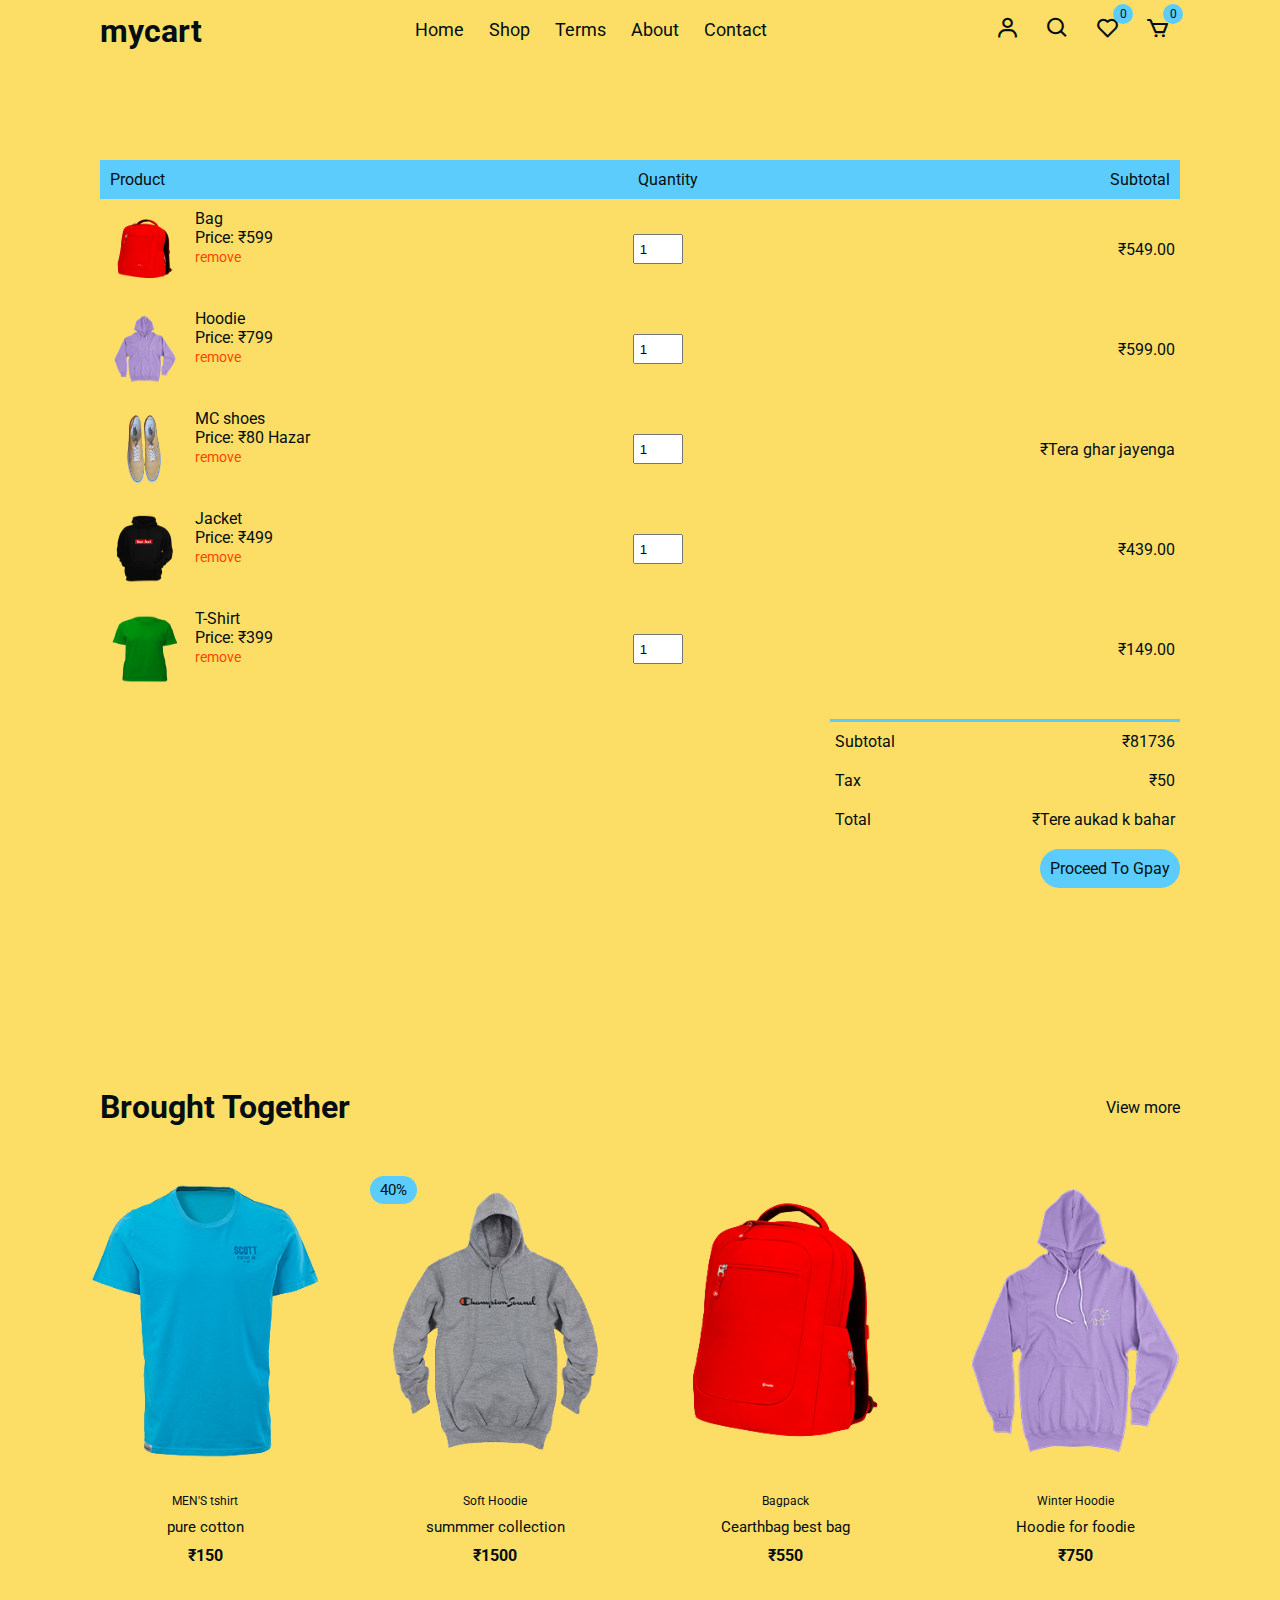
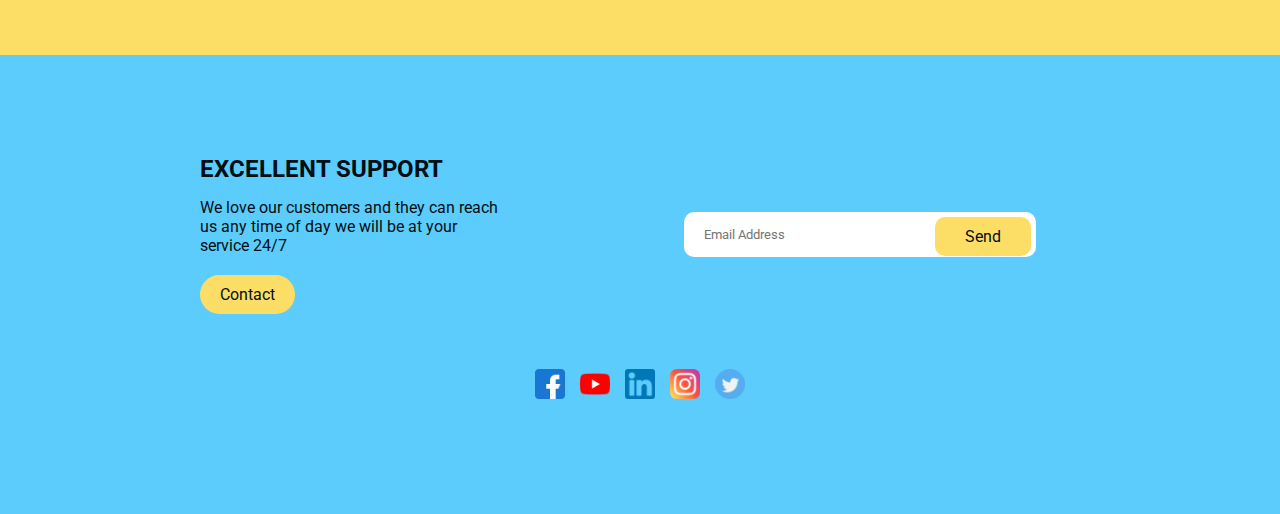
<file: cart.html>
<!DOCTYPE html>
<html lang="en">
  <head>
    <meta charset="UTF-8" />
    <meta name="viewport" content="width=device-width, initial-scale=1.0" />
    <!-- Box icons -->
    <link
      rel="stylesheet"
      href="https://cdn.jsdelivr.net/npm/boxicons@latest/css/boxicons.min.css"
    />
    <!-- Custom StyleSheet -->
    <link rel="icon" href="logo.png">
    <link rel="stylesheet" href="./css/styles.css" />
    <title>My Cart</title>
  </head>
  <body>
    <!-- Navigation -->
   
    <div class="navigation">
      <div class="nav-center container d-flex">
        <a href="index.html" class="logo"><h1>mycart</h1></a>

        <ul class="nav-list d-flex">
          <li class="nav-item">
            <a href="index.html" class="nav-link">Home</a>
          </li>
          <li class="nav-item">
            <a href="product.html" class="nav-link">Shop</a>
          </li>
          <li class="nav-item">
            <a href="contact.html" class="nav-link">Terms</a>
          </li>
          <li class="nav-item">
            <a href="product.html" class="nav-link">About</a>
          </li>
          <li class="nav-item">
            <a href="contact.html" class="nav-link">Contact</a>
          </li>
          <li class="icons d-flex">
            <a href="login.html" class="icon">
              <i class="bx bx-user"></i>
            </a>
            <div class="icon">
              <i class="bx bx-search"></i>
            </div>
            <div class="icon">
              <i class="bx bx-heart"></i>
              <span class="d-flex">0</span>
            </div>
            <a href="cart.html" class="icon">
              <i class="bx bx-cart"></i>
              <span class="d-flex">0</span>
            </a>
          </li>
        </ul>

        <div class="icons d-flex">
          <a href="login.html" class="icon">
            <i class="bx bx-user"></i>
          </a>
          <div class="icon">
            <i class="bx bx-search"></i>
          </div>
          <div class="icon">
            <i class="bx bx-heart"></i>
            <span class="d-flex">0</span>
          </div>
          <a href="cart.html" class="icon">
            <i class="bx bx-cart"></i>
            <span class="d-flex">0</span>
          </a>
        </div>

        <div class="hamburger">
          <i class="bx bx-menu-alt-left"></i>
        </div>
      </div>
    </div>

    <!-- Cart Items -->
    <div class="container cart">
      <table>
        <tr>
          <th>Product</th>
          <th>Quantity</th>
          <th>Subtotal</th>
        </tr>
        <tr>
          <td>
            <div class="cart-info">
              <img src="9.png" alt="" />
              <div>
                <p>Bag</p>
                <span>Price: ₹599</span> <br />
                <a href="#">remove</a>
              </div>
            </div>
          </td>
          <td><input type="number" value="1" min="1" /></td>
          <td>₹549.00</td>
        </tr>
        <tr>
          <td>
            <div class="cart-info">
              <img src="10.png" alt="" />
              <div>
                <p>Hoodie</p>
                <span>Price: ₹799</span> <br />
                <a href="#">remove</a>
              </div>
            </div>
          </td>
          <td><input type="number" value="1" min="1" /></td>
          <td>₹599.00</td>
        </tr>
        <tr>
          <td>
            <div class="cart-info">
              <img src="15.png" alt="" />
              <div>
                <p>MC shoes</p>
                <span>Price: ₹80 Hazar</span> <br />
                <a href="#">remove</a>
              </div>
            </div>
          </td>
          <td><input type="number" value="1" min="1" /></td>
          <td>₹Tera ghar jayenga</td>
        </tr>
        <tr>
          <td>
            <div class="cart-info">
              <img src="12.png" alt="" />
              <div>
                <p>Jacket</p>
                <span>Price: ₹499</span> <br />
                <a href="#">remove</a>
              </div>
            </div>
          </td>
          <td><input type="number" value="1" min="1" /></td>
          <td>₹439.00</td>
        </tr>
        <tr>
          <td>
            <div class="cart-info">
              <img src="13.png" alt="" />
              <div>
                <p>T-Shirt</p>
                <span>Price: ₹399</span> <br />
                <a href="#">remove</a>
              </div>
            </div>
          </td>
          <td><input type="number" value="1" min="1" /></td>
          <td>₹149.00</td>
        </tr>
      </table>
      <div class="total-price">
        <table>
          <tr>
            <td>Subtotal</td>
            <td>₹81736</td>
          </tr>
          <tr>
            <td>Tax</td>
            <td>₹50</td>
          </tr>
          <tr>
            <td>Total</td>
            <td>₹Tere aukad k bahar</td>
          </tr>
        </table>
        <a href="#" class="checkout btn">Proceed To Gpay</a>
      </div>
    </div>

    <!-- Latest Products -->
    <section class="section featured">
      <div class="top container">
        <h1>Brought Together</h1>
        <a href="#" class="view-more">View more</a>
      </div>
      <div class="product-center container">
        <div class="product-item">
          <div class="overlay">
            <a href="" class="product-thumb">
              <img src="14.png" alt="" />
            </a>
          </div>
          <div class="product-info">
            <span>MEN'S tshirt</span>
            <a href="">pure cotton</a>
            <h4>₹150</h4>
          </div>
          <ul class="icons">
            <li><i class="bx bx-heart"></i></li>
            <li><i class="bx bx-search"></i></li>
            <li><i class="bx bx-cart"></i></li>
          </ul>
        </div>
        <div class="product-item">
          <div class="overlay">
            <a href="" class="product-thumb">
              <img src="11.png" alt="" />
            </a>
            <span class="discount">40%</span>
          </div>
          <div class="product-info">
            <span>Soft Hoodie</span>
            <a href="">summmer collection</a>
            <h4>₹1500</h4>
          </div>
          <ul class="icons">
            <li><i class="bx bx-heart"></i></li>
            <li><i class="bx bx-search"></i></li>
            <li><i class="bx bx-cart"></i></li>
          </ul>
        </div>
        <div class="product-item">
          <div class="overlay">
            <a href="" class="product-thumb">
              <img src="9.png" alt="" />
            </a>
          </div>
          <div class="product-info">
            <span>Bagpack</span>
            <a href="">Cearthbag best bag</a>
            <h4>₹550</h4>
          </div>
          <ul class="icons">
            <li><i class="bx bx-heart"></i></li>
            <li><i class="bx bx-search"></i></li>
            <li><i class="bx bx-cart"></i></li>
          </ul>
        </div>
        <div class="product-item">
          <div class="overlay">
            <a href="" class="product-thumb">
              <img src="10.png" alt="" />
            </a>
          </div>
          <div class="product-info">
            <span>Winter Hoodie</span>
            <a href="">Hoodie for foodie</a>
            <h4>₹750</h4>
          </div>
          <ul class="icons">
            <li><i class="bx bx-heart"></i></li>
            <li><i class="bx bx-search"></i></li>
            <li><i class="bx bx-cart"></i></li>
          </ul>
        </div>
      </div>
    </section>

    <!-- Footer -->
     <!-- 
      ========================
      Footer
    =======================
    -->
    <section class="section contact">
      <div class="row">
        <div class="col">
          <h2>EXCELLENT SUPPORT</h2>
          <p>We love our customers and they can reach us any time
          of day we will be at your service 24/7</p>
          <a href="contact.html" class="btn btn-1">Contact</a>
        </div>
        <div class="col">
          <form action="Image is not processed">
            <div>
              <input type="email" placeholder="Email Address">
            <a href="Image is not processed">Send</a>
            </div>
          </form>
        </div>
      </div>
      <div class="bottom_icon">
      <img src="facebook.png" alt="Image not processed" class="bot_icon four">
      <img src="youtube.png" alt="Image not processed" class="bot_icon five ">
      <img src="linkedin.png" alt="Image not processed" class="bot_icon one ">
        <img src="instagram.png" alt="Image not processed" class="bot_icon two">
          <img src="twitter.png" alt="Image not processed" class="bot_icon three">
      </div>
    </section>

    <!-- Custom Script -->
    <script src="./js/index.js"></script>
  </body>
</html>
</file>
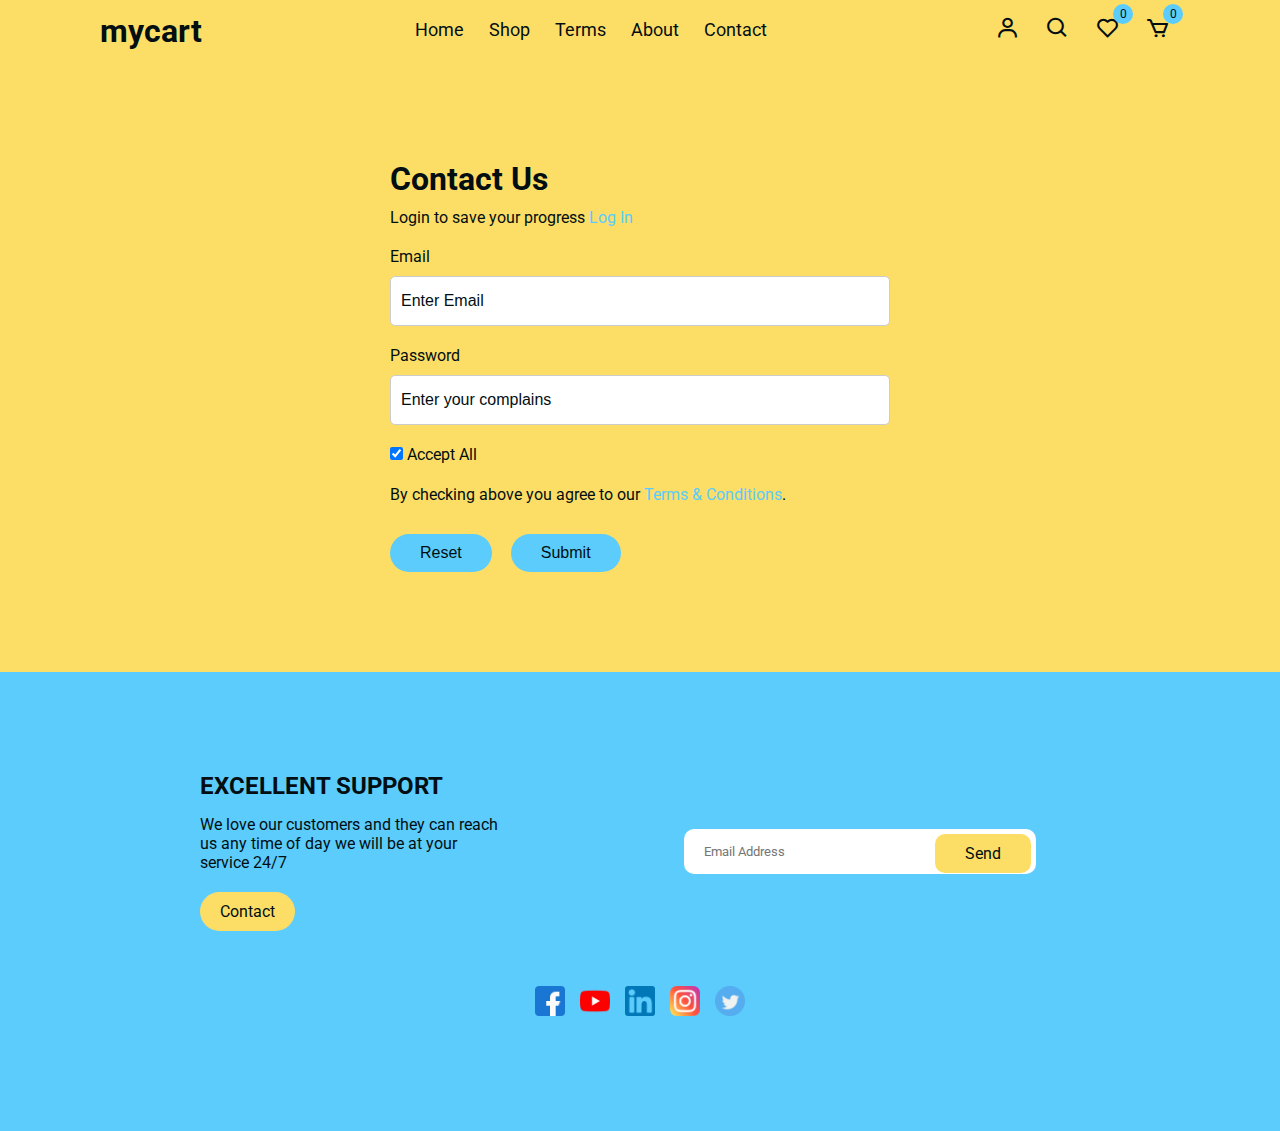
<file: contact.html>
<!DOCTYPE html>
<html lang="en">
  <head>
    <meta charset="UTF-8" />
    <meta name="viewport" content="width=device-width, initial-scale=1.0" />
    <!-- Box icons -->
    <link
      rel="stylesheet"
      href="https://cdn.jsdelivr.net/npm/boxicons@latest/css/boxicons.min.css"
    />
    <!-- Custom StyleSheet -->
    <link rel="icon" href="logo.png">
    <link rel="stylesheet" href="./css/styles.css" />

    <title>Contact us!</title>
  </head>
  <body>
    <!-- Navigation -->
  
    <div class="navigation">
      <div class="nav-center container d-flex">
        <a href="index.html" class="logo"><h1>mycart</h1></a>

        <ul class="nav-list d-flex">
          <li class="nav-item">
            <a href="index.html" class="nav-link">Home</a>
          </li>
          <li class="nav-item">
            <a href="product.html" class="nav-link">Shop</a>
          </li>
          <li class="nav-item">
            <a href="contact.html" class="nav-link">Terms</a>
          </li>
          <li class="nav-item">
            <a href="product.html" class="nav-link">About</a>
          </li>
          <li class="nav-item">
            <a href="contact.html" class="nav-link">Contact</a>
          </li>
          <li class="icons d-flex">
            <a href="login.html" class="icon">
              <i class="bx bx-user"></i>
            </a>
            <div class="icon">
              <i class="bx bx-search"></i>
            </div>
            <div class="icon">
              <i class="bx bx-heart"></i>
              <span class="d-flex">0</span>
            </div>
            <a href="cart.html" class="icon">
              <i class="bx bx-cart"></i>
              <span class="d-flex">0</span>
            </a>
          </li>
        </ul>

        <div class="icons d-flex">
          <a href="login.html" class="icon">
            <i class="bx bx-user"></i>
          </a>
          <div class="icon">
            <i class="bx bx-search"></i>
          </div>
          <div class="icon">
            <i class="bx bx-heart"></i>
            <span class="d-flex">0</span>
          </div>
          <a href="cart.html" class="icon">
            <i class="bx bx-cart"></i>
            <span class="d-flex">0</span>
          </a>
        </div>

        <div class="hamburger">
          <i class="bx bx-menu-alt-left"></i>
        </div>
      </div>
    </div>
<!-- contact page
====================
=============
 -->
 <div class="container">
    <div class="login-form">
      <form action="">
        <h1>Contact Us</h1>
        <p>
          Login to save your progress
          <a href="login.html">Log In</a>
        </p>

        <label for="email">Email</label>
        <input type="text" placeholder="Enter Email" name="email" required />

        <label for="psw">Password</label>
        <input
          type="password"
          placeholder="Enter your complains"
          name="psw"
          required
        />

        
        <label>
          <input
            type="checkbox"
            checked="checked"
            name="remember"
            style="margin-bottom: 15px"
          />
          Accept All
        </label>

        <p>
          By checking above you agree to our
          <a href="#">Terms & Conditions</a>.
        </p>

        <div class="buttons">
          <button type="button" class="cancelbtn">Reset</button>
          <button type="submit" class="signupbtn">Submit</button>
        </div>
      </form>
    </div>
  </div>
   <!-- 
      ========================
      Footer
    =======================
    -->
    <section class="section contact">
        <div class="row">
          <div class="col">
            <h2>EXCELLENT SUPPORT</h2>
            <p>We love our customers and they can reach us any time
            of day we will be at your service 24/7</p>
            <a href="contact.html" class="btn btn-1">Contact</a>
          </div>
          <div class="col">
            <form action="Image is not processed">
              <div>
                <input type="email" placeholder="Email Address">
              <a href="Image is not processed">Send</a>
              </div>
            </form>
          </div>
        </div>
        <div class="bottom_icon">
        <img src="facebook.png" alt="Image not processed" class="bot_icon four">
        <img src="youtube.png" alt="Image not processed" class="bot_icon five ">
        <img src="linkedin.png" alt="Image not processed" class="bot_icon one ">
          <img src="instagram.png" alt="Image not processed" class="bot_icon two">
            <img src="twitter.png" alt="Image not processed" class="bot_icon three">
        </div>
      </section>
  
  </body>
  </html>
</file>
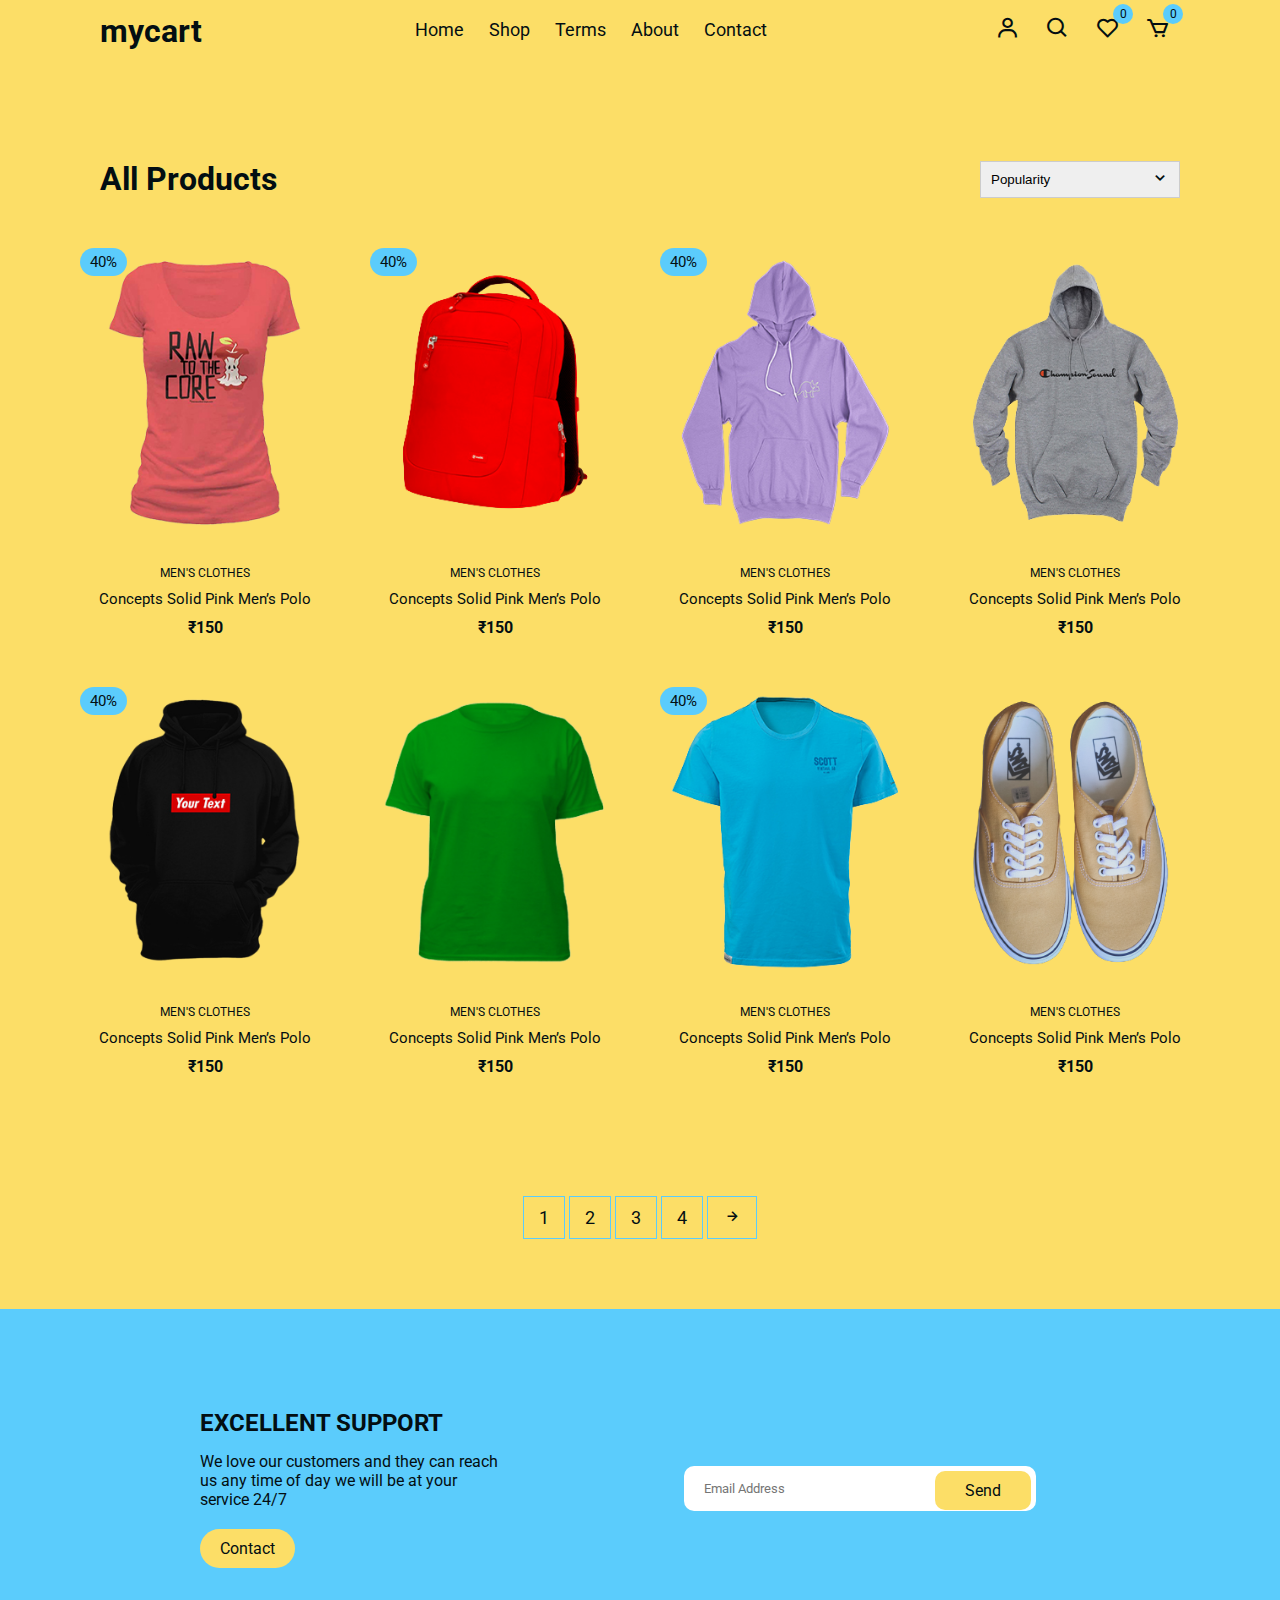
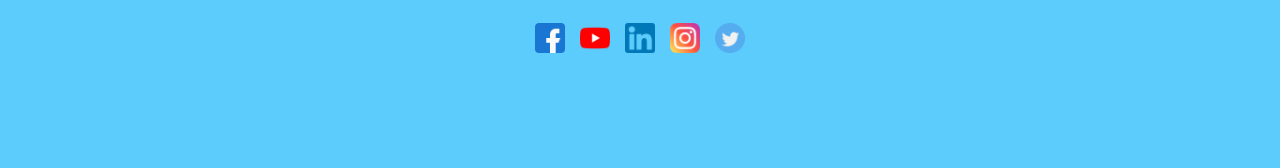
<file: product.html>
<!DOCTYPE html>
<html lang="en">
  <head>
    <meta charset="UTF-8" />
    <meta name="viewport" content="width=device-width, initial-scale=1.0" />
    <!-- Box icons -->
    <link
      rel="stylesheet"
      href="https://cdn.jsdelivr.net/npm/boxicons@latest/css/boxicons.min.css"
    />
    <!-- Custom StyleSheet -->
    <link rel="icon" href="logo.png">
    <link rel="stylesheet" href="./css/styles.css" />
    <title>products</title>
  </head>

  <body>
    <!-- Navigation -->
   
    <div class="navigation">
      <div class="nav-center container d-flex">
        <a href="index.html" class="logo"><h1>mycart</h1></a>

        <ul class="nav-list d-flex">
          <li class="nav-item">
            <a href="index.html" class="nav-link">Home</a>
          </li>
          <li class="nav-item">
            <a href="product.html" class="nav-link">Shop</a>
          </li>
          <li class="nav-item">
            <a href="contact.html" class="nav-link">Terms</a>
          </li>
          <li class="nav-item">
            <a href="product.html" class="nav-link">About</a>
          </li>
          <li class="nav-item">
            <a href="contact.html" class="nav-link">Contact</a>
          </li>
          <li class="icons d-flex">
            <a href="login.html" class="icon">
              <i class="bx bx-user"></i>
            </a>
            <div class="icon">
              <i class="bx bx-search"></i>
            </div>
            <div class="icon">
              <i class="bx bx-heart"></i>
              <span class="d-flex">0</span>
            </div>
            <a href="cart.html" class="icon">
              <i class="bx bx-cart"></i>
              <span class="d-flex">0</span>
            </a>
          </li>
        </ul>

        <div class="icons d-flex">
          <a href="login.html" class="icon">
            <i class="bx bx-user"></i>
          </a>
          <div class="icon">
            <i class="bx bx-search"></i>
          </div>
          <div class="icon">
            <i class="bx bx-heart"></i>
            <span class="d-flex">0</span>
          </div>
          <a href="cart.html" class="icon">
            <i class="bx bx-cart"></i>
            <span class="d-flex">0</span>
          </a>
        </div>

        <div class="hamburger">
          <i class="bx bx-menu-alt-left"></i>
        </div>
      </div>
    </div>

    <!-- All Products -->
    <section class="section all-products" id="products">
      <div class="top container">
        <h1>All Products</h1>
        <form>
          <select>
            <option value="1">Popularity</option>
            <option value="2">Sort By Price</option>
            <option value="3">Sort By Popularity</option>
            <option value="4">Sort By Sale</option>
            <option value="5">Sort By Rating</option>
          </select>
          <span><i class="bx bx-chevron-down"></i></span>
        </form>
      </div>
      <div class="product-center container">
        <div class="product-item">
          <div class="overlay">
            <a href="productDetails.html" class="product-thumb">
              <img src="8.png" alt="" />
            </a>
            <span class="discount">40%</span>
          </div>
          <div class="product-info">
            <span>MEN'S CLOTHES</span>
            <a href="productDetails.html">Concepts Solid Pink Men’s Polo</a>
            <h4>₹150</h4>
          </div>
          <ul class="icons">
            <li><i class="bx bx-heart"></i></li>
            <li><i class="bx bx-search"></i></li>
            <li><i class="bx bx-cart"></i></li>
          </ul>
        </div>
        <div class="product-item">
          <div class="overlay">
            <a href="" class="product-thumb">
              <img src="9.png" alt="" />
            </a>
            <span class="discount">40%</span>
          </div>
          <div class="product-info">
            <span>MEN'S CLOTHES</span>
            <a href="">Concepts Solid Pink Men’s Polo</a>
            <h4>₹150</h4>
          </div>
          <ul class="icons">
            <li><i class="bx bx-heart"></i></li>
            <li><i class="bx bx-search"></i></li>
            <li><i class="bx bx-cart"></i></li>
          </ul>
        </div>
        <div class="product-item">
          <div class="overlay">
            <a href="" class="product-thumb">
              <img src="10.png" alt="" />
            </a>
            <span class="discount">40%</span>
          </div>
          <div class="product-info">
            <span>MEN'S CLOTHES</span>
            <a href="">Concepts Solid Pink Men’s Polo</a>
            <h4>₹150</h4>
          </div>
          <ul class="icons">
            <li><i class="bx bx-heart"></i></li>
            <li><i class="bx bx-search"></i></li>
            <li><i class="bx bx-cart"></i></li>
          </ul>
        </div>
        <div class="product-item">
          <div class="overlay">
            <a href="" class="product-thumb">
              <img src="11.png" alt="" />
            </a>
          </div>
          <div class="product-info">
            <span>MEN'S CLOTHES</span>
            <a href="">Concepts Solid Pink Men’s Polo</a>
            <h4>₹150</h4>
          </div>
          <ul class="icons">
            <li><i class="bx bx-heart"></i></li>
            <li><i class="bx bx-search"></i></li>
            <li><i class="bx bx-cart"></i></li>
          </ul>
        </div>
        <div class="product-item">
          <div class="overlay">
            <a href="" class="product-thumb">
              <img src="12.png" alt="" />
            </a>
            <span class="discount">40%</span>
          </div>
          <div class="product-info">
            <span>MEN'S CLOTHES</span>
            <a href="">Concepts Solid Pink Men’s Polo</a>
            <h4>₹150</h4>
          </div>
          <ul class="icons">
            <li><i class="bx bx-heart"></i></li>
            <li><i class="bx bx-search"></i></li>
            <li><i class="bx bx-cart"></i></li>
          </ul>
        </div>
        <div class="product-item">
          <div class="overlay">
            <a href="" class="product-thumb">
              <img src="13.png" alt="" />
            </a>
          </div>
          <div class="product-info">
            <span>MEN'S CLOTHES</span>
            <a href="">Concepts Solid Pink Men’s Polo</a>
            <h4>₹150</h4>
          </div>
          <ul class="icons">
            <li><i class="bx bx-heart"></i></li>
            <li><i class="bx bx-search"></i></li>
            <li><i class="bx bx-cart"></i></li>
          </ul>
        </div>
        <div class="product-item">
          <div class="overlay">
            <a href="" class="product-thumb">
              <img src="14.png" alt="" />
            </a>
            <span class="discount">40%</span>
          </div>
          <div class="product-info">
            <span>MEN'S CLOTHES</span>
            <a href="">Concepts Solid Pink Men’s Polo</a>
            <h4>₹150</h4>
          </div>
          <ul class="icons">
            <li><i class="bx bx-heart"></i></li>
            <li><i class="bx bx-search"></i></li>
            <li><i class="bx bx-cart"></i></li>
          </ul>
        </div>
        <div class="product-item">
          <div class="overlay">
            <a href="" class="product-thumb">
              <img src="15.png" alt="" />
            </a>
          </div>
          <div class="product-info">
            <span>MEN'S CLOTHES</span>
            <a href="">Concepts Solid Pink Men’s Polo</a>
            <h4>₹150</h4>
          </div>
          <ul class="icons">
            <li><i class="bx bx-heart"></i></li>
            <li><i class="bx bx-search"></i></li>
            <li><i class="bx bx-cart"></i></li>
          </ul>
        </div>
      </div>
    </section>
    <section class="pagination">
      <div class="container">
        <span>1</span> <span>2</span> <span>3</span> <span>4</span>
        <span><i class="bx bx-right-arrow-alt"></i></span>
      </div>
    </section>
    <!-- Footer -->
    <!-- 
      ========================
      Footer
    =======================
    -->
    <section class="section contact">
      <div class="row">
        <div class="col">
          <h2>EXCELLENT SUPPORT</h2>
          <p>We love our customers and they can reach us any time
          of day we will be at your service 24/7</p>
          <a href="contact.html" class="btn btn-1">Contact</a>
        </div>
        <div class="col">
          <form action="Image is not processed">
            <div>
              <input type="email" placeholder="Email Address">
            <a href="Image is not processed">Send</a>
            </div>
          </form>
        </div>
      </div>
      <div class="bottom_icon">
      <img src="facebook.png" alt="Image not processed" class="bot_icon four">
      <img src="youtube.png" alt="Image not processed" class="bot_icon five ">
      <img src="linkedin.png" alt="Image not processed" class="bot_icon one ">
        <img src="instagram.png" alt="Image not processed" class="bot_icon two">
          <img src="twitter.png" alt="Image not processed" class="bot_icon three">
      </div>
    </section>

    <!-- Custom Script -->
    <script src="./js/index.js"></script>
  </body>
</html>
</file>
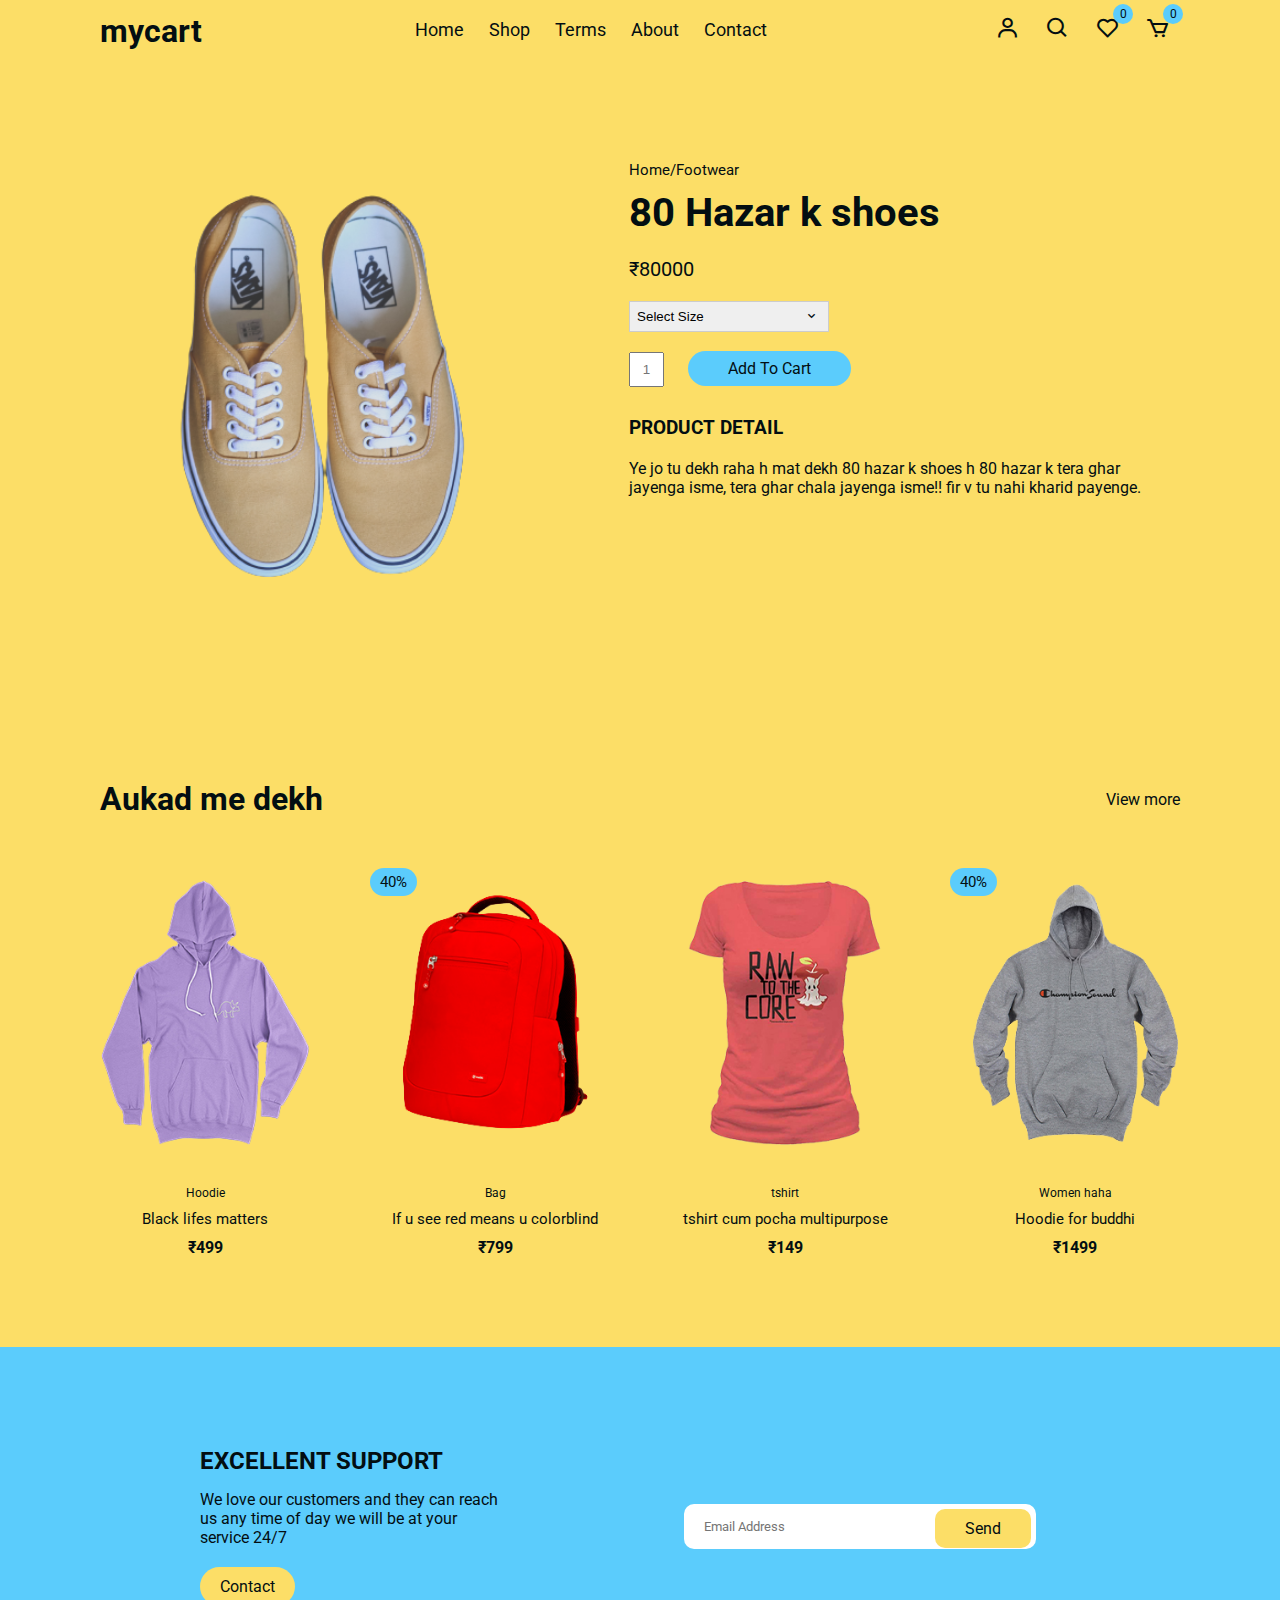
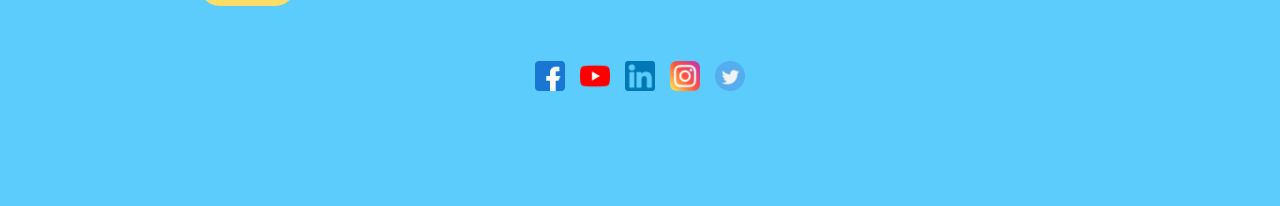
<file: productDetails.html>
<!DOCTYPE html>
<html lang="en">
  <head>
    <meta charset="UTF-8" />
    <meta name="viewport" content="width=device-width, initial-scale=1.0" />
    <!-- Box icons -->
    <link
      rel="stylesheet"
      href="https://cdn.jsdelivr.net/npm/boxicons@latest/css/boxicons.min.css"
    />
    <!-- Custom StyleSheet -->
    <link rel="icon" href="logo.png">
    <link rel="stylesheet" href="./css/styles.css" />
    <title>shoe</title>
  </head>

  <body>
    <!-- Navigation -->
  
    <div class="navigation">
      <div class="nav-center container d-flex">
        <a href="index.html" class="logo"><h1>mycart</h1></a>

        <ul class="nav-list d-flex">
          <li class="nav-item">
            <a href="index.html" class="nav-link">Home</a>
          </li>
          <li class="nav-item">
            <a href="product.html" class="nav-link">Shop</a>
          </li>
          <li class="nav-item">
            <a href="contact.html" class="nav-link">Terms</a>
          </li>
          <li class="nav-item">
            <a href="product.html" class="nav-link">About</a>
          </li>
          <li class="nav-item">
            <a href="contact.html" class="nav-link">Contact</a>
          </li>
          <li class="icons d-flex">
            <a href="login.html" class="icon">
              <i class="bx bx-user"></i>
            </a>
            <div class="icon">
              <i class="bx bx-search"></i>
            </div>
            <div class="icon">
              <i class="bx bx-heart"></i>
              <span class="d-flex">0</span>
            </div>
            <a href="cart.html" class="icon">
              <i class="bx bx-cart"></i>
              <span class="d-flex">0</span>
            </a>
          </li>
        </ul>

        <div class="icons d-flex">
          <a href="login.html" class="icon">
            <i class="bx bx-user"></i>
          </a>
          <div class="icon">
            <i class="bx bx-search"></i>
          </div>
          <div class="icon">
            <i class="bx bx-heart"></i>
            <span class="d-flex">0</span>
          </div>
          <a href="cart.html" class="icon">
            <i class="bx bx-cart"></i>
            <span class="d-flex">0</span>
          </a>
        </div>

        <div class="hamburger">
          <i class="bx bx-menu-alt-left"></i>
        </div>
      </div>
    </div>

    <!-- Product Details -->
    <section class="section product-detail">
      <div class="details container">
        <div class="left image-container">
          <div class="main">
            <img src="15.png" id="zoom" alt="" />
          </div>
        </div>
        <div class="right">
          <span>Home/Footwear</span>
          <h1>80 Hazar k shoes</h1>
          <div class="price">₹80000</div>
          <form>
            <div>
              <select>
                <option value="Select Size" selected disabled>
                  Select Size
                </option>
                <option value="1">6</option>
                <option value="2">7</option>
                <option value="3">8</option>
                <option value="4">9</option>
              </select>
              <span><i class="bx bx-chevron-down"></i></span>
            </div>
          </form>
          <form class="form">
            <input type="text" placeholder="1" />
            <a href="cart.html" class="addCart">Add To Cart</a>
          </form>
          <h3>Product Detail</h3>
          <p>
           Ye jo tu dekh raha h mat dekh 80 hazar k shoes h 80 hazar k tera ghar jayenga isme, tera ghar chala jayenga isme!! fir v tu nahi kharid payenge.
          </p>
        </div>
      </div>
    </section>

    <!-- Related -->
    <section class="section featured">
      <div class="top container">
        <h1>Aukad me dekh</h1>
        <a href="#" class="view-more">View more</a>
      </div>
      <div class="product-center container">
        <div class="product-item">
          <div class="overlay">
            <a href="" class="product-thumb">
              <img src="10.png" alt="" />
            </a>
          </div>
          <div class="product-info">
            <span>Hoodie</span>
            <a href="">Black lifes matters</a>
            <h4>₹499</h4>
          </div>
          <ul class="icons">
            <li><i class="bx bx-heart"></i></li>
            <li><i class="bx bx-search"></i></li>
            <li><i class="bx bx-cart"></i></li>
          </ul>
        </div>
        <div class="product-item">
          <div class="overlay">
            <a href="" class="product-thumb">
              <img src="9.png" alt="" />
            </a>
            <span class="discount">40%</span>
          </div>
          <div class="product-info">
            <span>Bag</span>
            <a href="">If u see red means u colorblind</a>
            <h4>₹799</h4>
          </div>
          <ul class="icons">
            <li><i class="bx bx-heart"></i></li>
            <li><i class="bx bx-search"></i></li>
            <li><i class="bx bx-cart"></i></li>
          </ul>
        </div>
        <div class="product-item">
          <div class="overlay">
            <a href="" class="product-thumb">
              <img src="8.png" alt="" />
            </a>
          </div>
          <div class="product-info">
            <span>tshirt</span>
            <a href="">tshirt cum pocha multipurpose</a>
            <h4>₹149</h4>
          </div>
          <ul class="icons">
            <li><i class="bx bx-heart"></i></li>
            <li><i class="bx bx-search"></i></li>
            <li><i class="bx bx-cart"></i></li>
          </ul>
        </div>
        <div class="product-item">
          <div class="overlay">
            <a href="" class="product-thumb">
              <img src="11.png" alt="" />
            </a>
            <span class="discount">40%</span>
          </div>
          <div class="product-info">
            <span>Women haha</span>
            <a href="">Hoodie for buddhi</a>
            <h4>₹1499</h4>
          </div>
          <ul class="icons">
            <li><i class="bx bx-heart"></i></li>
            <li><i class="bx bx-search"></i></li>
            <li><i class="bx bx-cart"></i></li>
          </ul>
        </div>
      </div>
    </section>
    <!-- Footer -->
    <section class="section contact">
      <div class="row">
        <div class="col">
          <h2>EXCELLENT SUPPORT</h2>
          <p>We love our customers and they can reach us any time
          of day we will be at your service 24/7</p>
          <a href="contact.html" class="btn btn-1">Contact</a>
        </div>
        <div class="col">
          <form action="Image is not processed">
            <div>
              <input type="email" placeholder="Email Address">
            <a href="Image is not processed">Send</a>
            </div>
          </form>
        </div>
      </div>
      <div class="bottom_icon">
      <img src="facebook.png" alt="Image not processed" class="bot_icon four">
      <img src="youtube.png" alt="Image not processed" class="bot_icon five ">
      <img src="linkedin.png" alt="Image not processed" class="bot_icon one ">
        <img src="instagram.png" alt="Image not processed" class="bot_icon two">
          <img src="twitter.png" alt="Image not processed" class="bot_icon three">
      </div>
    </section>
    <!-- Custom Script -->
    <script src="./js/index.js"></script>
    <script
      src="https://code.jquery.com/jquery-3.4.0.min.js"
      integrity="sha384-JUMjoW8OzDJw4oFpWIB2Bu/c6768ObEthBMVSiIx4ruBIEdyNSUQAjJNFqT5pnJ6"
      crossorigin="anonymous"
    ></script>
    <script src="./js/zoomsl.min.js"></script>
    <script>
      ₹(function () {
        console.log("hello");
        ₹("#zoom").imagezoomsl({
          zoomrange: [4, 4],
        });
      });
    </script>
  </body>
</html>
</file>
<file: css/styles.css>
/*
==============
Fonts 
====================
*/
@import url('https://fonts.googleapis.com/css2?family=Roboto:wght@100;300;400;500;700&display=swap');

/*
==========================
Color Variables 
========================
*/
:root {
  --white: #fcde67;
  --black: #030e12;
  --green: #194eb7;
  --grey1: #5bccfc;
  --grey2: #5bccfc;
  --wi: #ffffff;
}

*::-webkit-scrollbar {
  display: none;
}

/* 
==============================
Basic Reset
=========================
*/
*,
*::before,
*::after {
  margin: 0;
  padding: 0;
  box-sizing: inherit;
}

html {
  box-sizing: border-box;
  font-size: 62.5%;
}

body {
  font-family: 'Roboto', sans-serif;
  font-size: 1.6rem;
  background-color: var(--white);
  color: var(--black);
  font-weight: 400;
  font-style: normal;
}

a {
  text-decoration: none;
  color: var(--black);
}

li {
  list-style: none;
}

.container {
  max-width: 114rem;
  margin: 0 auto;
  padding: 0 3rem;
}

.d-flex {
  display: flex;
  align-items: center;
}

/* 
=================
Header
=================
*/

.header {
  position: relative;
  min-height: 100vh;
  overflow-x: hidden;
}

.top-nav {
  background-color: var(--green);
  font-size: 1.3rem;
  color: var(--white);
}

.top-nav div {
  justify-content: space-between;
  height: 4.5rem;
}

.top-nav a {
  color: var(--white);
  padding: 0 0.5rem;
}

/* 
=================
Navigation
=================
*/
.navigation {
  height: 6rem;
  line-height: 6rem;
}

.nav-center {
  justify-content: space-between;
}

.nav-list .icons {
  display: none;
}

.nav-center .nav-item:not(:last-child) {
  margin-right: 0.5rem;
}

.nav-center .nav-link {
  font-size: 1.8rem;
  padding: 1rem;
}

.logo:hover {
  -webkit-transform: scale(1.4);
    transform: scale(1.3);
}

.nav-item:hover {
  font-weight: bold;
}

.nav-center .hamburger {
  display: none;
  font-size: 2.3rem;
  color: var(--black);
  cursor: pointer;
}

/*
=================================
Icons 
===========================
*/

.icon {
  cursor: pointer;
  font-size: 2.5rem;
  padding: 0 1rem;
  color: #030e12;
  position: relative;
}

.icon:not(:last-child) {
  margin-right: 0.5rem;
}

.icon span {
  position: absolute;
  top: 3px;
  right: -3px;
  background-color: var(--grey2);
  color: #030e12;
  border-radius: 50%;
  font-size: 1.2rem;
  height: 2rem;
  width: 2rem;
  justify-content: center;
}

.icon:hover {
  -webkit-transform: scale(1.4);
    transform: scale(1.5);
}

@media only screen and (max-width: 768px) {
  .nav-list {
    position: fixed;
    top: 12%;
    left: -35rem;
    flex-direction: column;
    align-items: flex-start;
    box-shadow: 5px 5px 10px rgba(0, 0, 0, 0.2);
    background-color: white;
    height: 100%;
    width: 0%;
    max-width: 35rem;
    z-index: 100;
    transition: all 300ms ease-in-out;
  }

  .nav-list.open {
    left: 0;
    width: 100%;
  }

  .nav-list .nav-item {
    margin: 0 0 1rem 0;
    width: 100%;
  }

  .nav-list .nav-link {
    font-size: 2rem;
    color: var(--black);
  }

  .nav-center .hamburger {
    display: block;
    color: var(--black);
    font-size: 3rem;
  }

  .icons {
    display: none;
  }

  .nav-list .icons {
    display: flex;
  }

  .top-nav ul {
    display: none;
  }

  .top-nav div {
    justify-content: center;
    height: 3rem;
  }
}

/* 
=================
Hero Area
=================
*/

.hero,
.hero .glide__slides {
  background-color: var(--grey2);
  position: relative;
  height: calc(100vh - 6rem);
  margin: 0 4rem;
  overflow: hidden;
}

.hero .center {
  display: flex;
  align-items: center;
  justify-content: center;
  position: relative;
  height: 100%;
  padding-top: 3rem;
}

.hero .left {
  position: absolute;
  top: 0%;
  left: 25rem;
  opacity: 0;
  transition: all 1000ms ease-in-out;
}

.hero .left h1 {
  font-size: 5rem;
  margin: 1rem 0;
}

.hero .left p {
  font-size: 1.6rem;
  margin-bottom: 1rem;
}

.hero .left .hero-btn {
  display: inline-block;
  padding: 1rem 3rem;
  font-size: 1.6rem;
  margin-top: 1rem;
  background-color: var(--white);
  color: #030e12;
  border-radius: 25px;
}

.hero .left .hero-btn:hover {
  -webkit-transform: scale(1.4);
    transform: scale(1.1);
    
}

.hero .right {
  flex: 0 0 50%;
  height: 100%;
  position: relative;
  text-align: center;
}

.hero .right img {
  position: absolute;
  width: 55rem;
  opacity: 0;
  transition: all 1000ms ease-in-out;
}

.center .right img.img1 {
  width: 85%;
  right: -25%;
  bottom: -50%;
}

.center .right img.img2 {
  width: 90%;
  right: -40%;
  bottom: -40%;
}

.glide__slide--active .center .right img {
  bottom: -3%;
  opacity: 1;
}

.glide__slide--active .left {
  opacity: 1;
  top: 35%;
}

/*
======================
Hero Media Query
======================
*/
@media only screen and (max-width: 1500px) {
  .hero .left {
    left: 0;
  }
}
@media only screen and (max-width: 999px) {
  .glide__slide--active .left {
    top: 15%;
  }

  .center .right img.img1 {
    width: 90%;
  }

  .center .right img.img2 {
    width: 100%;
  }
}

@media only screen and (max-width: 567px) {
  .center .right img.img1 {
    width: 30rem;
  }

  .center .right img.img2 {
    width: 33rem;
  }

  .hero,
  .hero .glide__slides {
    margin: 0;
    padding: 0 3rem;
  }

  .hero .left h1 {
    font-size: 3rem;
  }

  .hero .left span {
    font-size: 1.4rem;
  }
  .hero .left p {
    font-size: 1.5rem;
    width: 80%;
  }
}
/* 
===============================
 Category Section 
 ============================= 
 */

.section {
  padding: 10rem 0 5rem 0;
  overflow: hidden;
}

.cat-center {
  display: flex;
  align-items: center;
  justify-content: center;
  max-width: 114rem;
  margin: auto;
  padding: 0 3rem;
}

.cat-center .cat {
  max-width: 37rem;
  height: 25rem;
  overflow: hidden;
  position: relative;
  cursor: pointer;
  text-align: center;
}

.cat-center .cat:not(:last-child) {
  margin-right: 3rem;
}

.cat-center .cat img {
  width: 36.5rem;
  height: 100%;
  margin: auto;
  object-fit: cover;
  transition: all 2s ease;
}

.cat-center .cat:hover img {
  transform: scale(1.1);
}

.cat-center .cat div {
  position: absolute;
  bottom: 15%;
  left: 50%;
  transform: translateX(-50%);
  background-color: var(--white);
  width: 18rem;
  height: 5rem;
  line-height: 5rem;
  text-align: center;
  font-size: 2rem;
  font-weight: 500;
  border-radius: 25px;
}

@media only screen and (max-width: 1200px) {
  .cat-center .cat img {
    width: 30rem;
  }
}

@media only screen and (max-width: 967px) {
  .cat-center .cat {
    max-width: 25rem;
    height: 20rem;
  }

  .cat-center .cat img {
    width: 25rem;
  }
}

@media only screen and (max-width: 768px) {
  .section {
    padding: 5rem 0;
  }

  .cat-center {
    flex-direction: column;
    padding: 3rem;
  }

  .cat-center .cat {
    max-width: 100%;
    height: 30rem;
  }

  .cat-center .cat:not(:last-child) {
    margin-right: 0rem;
    margin-bottom: 5rem;
  }

  .cat-center .cat img {
    width: 100%;
  }
}

/* 
================================ 
New Arrivals and Featured
=======================================
*/
.title {
  text-align: center;
  margin-bottom: 5rem;
}

.title h1 {
  font-size: 3rem;
  text-transform: uppercase;
  margin-bottom: 1rem;
  font-weight: 500;
}

.product-center {
  display: flex;
  align-items: center;
  justify-content: center;
  flex-wrap: wrap;
  max-width: 120rem;
  margin: 0 auto;
  padding: 0 2rem;
}

.product-item {
  position: relative;
  width: 27rem;
  margin: 0 auto;
  margin-bottom: 3rem;
}

.product-thumb img {
  width: 100%;
  height: 31rem;
  object-fit: cover;
  transition: all 500ms linear;
}

.product-info {
  padding: 1rem;
  text-align: center;
}

.product-info span {
  display: inline-block;
  font-size: 1.2rem;
  color: #030e12;
  margin-bottom: 1rem;
}

.product-info a {
  font-size: 1.5rem;
  display: block;
  margin-bottom: 1rem;
  transition: all 300ms ease;
}

.product-info a:hover {
  color: #030e12;
  font-weight: 500;

}

.product-item .icons {
  position: absolute;
  left: 50%;
  top: 35%;
  transform: translateX(-50%);
  display: flex;
  align-items: center;
}

.product-item .icons li {
  background-color: var(--white);
  text-align: center;
  padding: 1rem 1.5rem;
  font-size: 2.3rem;
  cursor: pointer;
  transition: 300ms ease-out;
  transform: translateY(20px);
  visibility: hidden;
  opacity: 0;
}

.product-item .icons li:first-child {
  transition-delay: 0.1s;
}

.product-item .icons li:nth-child(2) {
  transition-delay: 0.2s;
}

.product-item .icons li:nth-child(3) {
  transition-delay: 0.3s;
}

.product-item:hover .icons li {
  visibility: visible;
  opacity: 1;
  transform: translateY(0);
}

.product-item .icons li:not(:last-child) {
  margin-right: 0.5rem;
}

.product-item .icons li:hover {
  background-color: var(--grey2);
  color: #030e12;
}

.product-item .overlay {
  position: relative;
  overflow: hidden;
  cursor: pointer;
  width: 100%;
}

.product-item .overlay::after {
  content: '';
  position: absolute;
  top: 0;
  left: 0;
  width: 100%;
  height: 100%;
  background-color: rgba(0, 0, 0, 0.5);
  visibility: hidden;
  opacity: 0;
  transition: 300ms ease-out;
}

.product-item:hover .overlay::after {
  visibility: visible;
  opacity: 1;
}

.product-item:hover .product-thumb img {
  transform: scale(1.1);
}

.product-item .discount {
  position: absolute;
  top: 1rem;
  left: 1rem;
  background-color: var(--grey2);
  padding: 0.5rem 1rem;
  color: #030e12;
  border-radius: 2rem;
  font-size: 1.5rem;
}

@media only screen and (max-width: 567px) {
  .product-center {
    max-width: 100%;
    padding: 0 1rem;
  }

  .product-item {
    width: 40%;
    margin-bottom: 3rem;
  }

  .product-thumb img {
    height: 20rem;
  }

  .product-item {
    margin-right: 2rem;
  }

  .product-item .icons li {
    padding: 0.5rem 1rem;
    font-size: 1.8rem;
  }
}

/* 
========================
Banner 
========================
*/

.banner {
  position: relative;
  background-color: var(--grey2);
  padding: 14rem 20%;
}

.banner .right img {
  position: absolute;
  bottom: 0;
  right: 10%;
  width: 75rem;
}

.banner .trend,
.banner p {
  display: block;
  font-size: 2rem;
  font-weight: 300;
  margin-bottom: 1.5rem;
}

.banner h1 {
  font-size: 5.4rem;
  color: var(--black);
  margin-bottom: 1.5rem;
}

.banner .btn {
  display: inline-block;
  margin-top: 2rem;
}

@media only screen and (max-width: 1500px) {
  .banner {
    padding: 14rem;
  }

  .banner .right img {
    right: 3rem;
    width: 70rem;
  }
}

@media only screen and (max-width: 996px) {
  .banner {
    padding: 8rem 2rem;
  }

  .banner .trend,
  .banner p {
    font-size: 1.5rem;
  }

  .banner h1 {
    font-size: 4rem;
  }

  .banner .right img {
    right: -6%;
    width: 50rem;
  }
}

@media only screen and (max-width: 768px) {
  .banner {
    display: grid;
    grid-template-columns: 1fr;
    height: 80vh;
  }

  .banner .left {
    width: 100%;
    margin-bottom: 3rem;
  }

  .banner .right {
    flex: 0 0 50%;
  }

  .banner .right img {
    right: 0;
    width: 50rem;
    left: 50%;
    transform: translateX(-50%);
  }
}

@media only screen and (max-width: 567px) {
  .banner {
    padding: 8rem 5rem;
  }

  .banner .trend,
  .banner p {
    font-size: 1.3rem;
    margin-bottom: 1rem;
  }

  .banner h1 {
    font-size: 3rem;
    margin-bottom: 1rem;
  }

  .banner .btn {
    padding: 0.8rem 1.7rem;
    font-size: 1.4rem;
  }

  .banner .right img {
    width: 45rem;
  }
}

/*
=============================
Contact 
================================
*/
.contact {
  background-color: var(--grey2);
  color: #030e12;
  padding: 10rem 20rem;
}

.contact .row {
  display: grid;
  grid-template-columns: 1fr 1fr;
  align-items: center;
}

.contact .row .col h2 {
  margin-bottom: 1.5rem;
}

.contact .row .col p {
  width: 70%;
  margin-bottom: 2rem;
}

.btn-1 {
  background-color: var(--white);
  color: #030e12;
  display: inline-block;
  border-radius: 1rem;
  padding: 1rem 2rem;
  border-radius: 25px;
}

.btn-1:hover {
  -webkit-transform: scale(1.4);
    transform: scale(1.3);
}

.contact form div {
  position: relative;
  width: 80%;
  margin: 0 auto;
}

.contact form input {
  font-family: 'Roboto', sans-serif;
  text-indent: 2rem;
  width: 100%;
  border-radius: 1rem;
  padding: 1.5rem 0;
  outline: none;
  border: none;
}

.contact form a {
  position: absolute;
  top: 0;
  right: 0;
  background-color: var(--white);
  color: #030e12;
  margin: 0.5rem;
  padding: 1rem 3rem;
  border-radius: 1rem;
}


.bottom_icon {
 
  height: 60px;
  display: flex;
  justify-content: center;
  align-items: center;
  margin-top: 40px;
}

.bot_icon {
  
  height: 30px;
  width: 30px;
}

.bot_icon:hover {
  -webkit-transform: scale(1.4);
    transform: scale(1.7);
}

.one {
  margin-right: 15px;
}

.two {
  margin-right: 15px;
}

.four {
  margin-right: 15px;
}

.five {
  margin-right: 15px;
}

@media only screen and (max-width: 996px) {
  .contact {
    padding: 8rem 8rem;
  }
}

@media only screen and (max-width: 768px) {
  .contact .row {
    grid-template-columns: 1fr;
    gap: 5rem 0;
  }

  .contact form div {
    width: 100%;
  }
}

@media only screen and (max-width: 567px) {
  .contact {
    padding: 8rem 1rem;
  }
}

/* 
==========================
Footer 
============================
*/
/* .footer {
  padding: 7rem 1rem;
  background-color: var(--green);
}

footer .row {
  display: grid;
  grid-template-columns: 1fr 1fr 1fr;
  max-width: 99.6rem;
  margin: 0 auto;
}

.footer .col {
  flex-direction: column;
  color: var(--white);
  align-items: flex-start;
}

.footer .col:last-child {
  flex-direction: row;
  justify-content: center;
}

.footer .col:last-child span {
  font-size: 2.5rem;
  margin-right: 0.5rem;
  color: var(--white);
}

.footer .col a {
  color: var(--white);
  font-size: 1.5rem;
  padding: 0.5rem;
  font-weight: 300;
}

.footer .col h4 {
  margin-bottom: 1rem;
}

@media only screen and (max-width: 567px) {
  footer .row {
    grid-template-columns: 1fr;
    row-gap: 3rem;
  }
} */

/* 
=========================
Popup 
============================
*/
.popup {
  position: fixed;
  top: 0;
  left: 0;
  width: 100%;
  height: 100vh;
  background-color: rgba(0, 0, 0, 0.5);
  z-index: 9999;
  transition: 0.3s;
  transform: scale(1);
}

.popup-content {
  position: absolute;
  top: 50%;
  left: 50%;
  width: 90%;
  max-width: 110rem;
  margin: 0 auto;
  height: 55rem;
  transform: translate(-50%, -50%);
  padding: 1.6rem;
  display: table;
  overflow: hidden;
  background-color: var(--white);
}

.popup-close {
  display: flex;
  align-items: center;
  justify-content: center;
  position: absolute;
  top: 2rem;
  right: 2rem;
  padding: 0.5rem;
  background-color: var(--grey2);
  border-radius: 50%;
  cursor: pointer;
}

.popup-close {
  font-size: 3rem;
  color: #030e12;
}

.popup-left {
  display: table-cell;
  width: 50%;
  height: 100%;
  vertical-align: middle;
}

.popup-right {
  display: table-cell;
  width: 50%;
  vertical-align: middle;
  padding: 3rem 5rem;
}

.popup-img-container {
  width: 100%;
  overflow: hidden;
}

.popup-img-container img.popup-img {
  display: block;
  width: 60rem;
  height: 45rem;
  max-width: 100%;
  border-radius: 1rem;
  object-fit: cover;
}

.right-content {
  text-align: center;
  width: 85%;
  margin: 0 auto;
}

.right-content h1 {
  font-size: 4rem;
  color: #000;
  margin-bottom: 1.6rem;
}

.right-content h1 span {
  color: var(--green);
}

.right-content p {
  font-size: 1.6rem;
  color: #555;
  margin-bottom: 1.6rem;
}

.popup-form {
  width: 100%;
  padding: 1.5rem 0;
  text-indent: 1rem;
  margin-bottom: 1.6rem;
  border-radius: 3rem;
  background-color: var(--grey2);
  color: white;
  font-size: 1.8rem;
  border: none;
}

.popup-form::placeholder {
  color: #030e12;
}

.popup-form:focus {
  outline: none;
}

.right-content a:link,
.right-content a:visited {
  display: inline-block;
  padding: 1.8rem 5rem;
  border-radius: 3rem;
  font-weight: 700;
  color: var(--white);
  background-color: var(--black);
  border: 1px solid var(--grey2);
  transition: 0.3s;
}

.right-content a:hover {
  background-color: var(--green);
  border: 1px solid var(--grey2);
  color: var(--black);
}

.hide-popup {
  transform: scale(0.2);
  opacity: 0;
  visibility: hidden;
}

@media only screen and (max-width: 1200px) {
  .right-content {
    width: 100%;
  }

  .right-content h1 {
    font-size: 3.5rem;
    margin-bottom: 1.3rem;
  }
}

@media only screen and (max-width: 998px) {
  .popup-right {
    width: 100%;
  }

  .popup-left {
    display: none;
  }

  .right-content h1 {
    font-size: 5rem;
  }
}

@media only screen and (max-width: 768px) {
  .right-content h1 {
    font-size: 4rem;
  }

  .right-content p {
    font-size: 1.6rem;
  }

  .popup-form {
    width: 90%;
    margin: 0 auto;
    padding: 1.8rem 0;
    margin-bottom: 1.5rem;
  }

  .goto-top:link,
  .goto-top:visited {
    right: 5%;
    bottom: 5%;
  }
}

@media only screen and (max-width: 568px) {
  .popup-right {
    padding: 0 1.6rem;
  }

  .popup-content {
    height: 35rem;
    width: 90%;
    margin: 0 auto;
  }

  .right-content {
    width: 100%;
  }

  .right-content h1 {
    font-size: 3rem;
  }

  .right-content p {
    font-size: 1.4rem;
  }

  .popup-form {
    width: 100%;
    padding: 1.5rem 0;
    margin-bottom: 1.3rem;
  }

  .right-content a:link,
  .right-content a:visited {
    padding: 1.5rem 3rem;
  }

  .popup-close {
    top: 1rem;
    right: 1rem;
    padding: 0.5rem;
  }
}

/*
==============================
All Products
==================================
*/
.section .top {
  display: flex;
  align-items: center;
  justify-content: space-between;
  margin-bottom: 4rem;
}

.all-products .top select {
  font-family: 'Poppins', sans-serif;
  width: 20rem;
  padding: 1rem;
  border: 1px solid #ccc;
  appearance: none;
  outline: none;
}

form {
  position: relative;
  z-index: 1;
}

form span {
  position: absolute;
  top: 50%;
  right: 1rem;
  transform: translateY(-50%);
  font-size: 2rem;
  z-index: 0;
}

@media only screen and (max-width: 768px) {
  .all-products .top select {
    width: 15rem;
  }
}

/* 
=========================
Pagination
==========================
*/
.pagination {
  display: flex;
  align-items: center;
  padding: 3rem 0 5rem 0;
}

.pagination span {
  display: inline-block;
  padding: 1rem 1.5rem;
  border: 1px solid var(--grey2);
  font-size: 1.8rem;
  margin-bottom: 2rem;
  cursor: pointer;
  transition: all 300ms ease-in-out;
}

.pagination span:hover {
  border: 1px solid var(--grey2);
  background-color: var(--grey2);
  color: #030e12;
}

/*
===================
Cart Items
======================
*/
.cart {
  margin: 10rem auto;
}

table {
  width: 100%;
  border-collapse: collapse;
}

.cart-info {
  display: flex;
  flex-wrap: wrap;
}

th {
  text-align: left;
  padding: 1.0rem;
  color: #030e12;
  background-color: var(--grey2);
  font-weight: normal;
}

td {
  padding: 1rem 0.5rem;
}

td input {
  width: 5rem;
  height: 3rem;
  padding: 0.5rem;
}

td a {
  color: orangered;
  font-size: 1.4rem;
}

td a:hover {
  text-decoration: underline;
}

td img {
  width: 8rem;
  height: 8rem;
  margin-right: 1rem;
}

.total-price {
  display: flex;
  align-items: flex-end;
  flex-direction: column;
  margin-top: 2rem;
}

.total-price table {
  border-top: 3px solid var(--grey2);
  width: 100%;
  max-width: 35rem;
}

td:last-child {
  text-align: right;
}

th:last-child {
  text-align: right;
}

.checkout {
  display: inline-block;
  background-color: var(--grey2);
  color: #030e12;
  padding: 1rem;
  margin-top: 1rem;
  border-radius: 25px;
}

.checkout:hover {
  -webkit-transform: scale(1.4);
    transform: scale(1.3);
}

/* .section a:hover {
  text-decoration: underline;
} */

@media only screen and (max-width: 567px) {
  .cart-info p {
    display: none;
  }
}

/* 
===========================
Product Details 
==========================
*/
.product-detail .details {
  display: grid;
  grid-template-columns: 1fr 1.2fr;
  gap: 7rem;
}

.product-detail .left {
  display: flex;
  flex-direction: column;
}

.product-detail .left .main {
  text-align: center;
  margin-bottom: 2rem;
  height: 45rem;
}

.product-detail .left .main img {
  object-fit: cover;
  height: 100%;
  width: 100%;
}

.product-detail .right span {
  display: inline-block;
  font-size: 1.5rem;
  margin-bottom: 1rem;
}

.product-detail .right h1 {
  font-size: 4rem;
  line-height: 1.2;
  margin-bottom: 2rem;
}

.product-detail .right .price {
  font-size: 600;
  font-size: 2rem;
  color: #030e12;
  margin-bottom: 2rem;
}

.product-detail .right div {
  display: inline-block;
  position: relative;
  z-index: -1;
}

.product-detail .right select {
  font-family: 'Poppins', sans-serif;
  width: 20rem;
  padding: 0.7rem;
  border: 1px solid #ccc;
  appearance: none;
  outline: none;
}

.product-detail form {
  margin-bottom: 2rem;
  z-index: 0;
}

.product-detail form span {
  position: absolute;
  top: 50%;
  right: 1rem;
  transform: translateY(-50%);
  font-size: 2rem;
  z-index: 0;
}

.product-detail .form {
  margin-bottom: 3rem;
}

.product-detail .form input {
  padding: 0.8rem;
  text-align: center;
  width: 3.5rem;
  margin-right: 2rem;
}

.product-detail .form .addCart {
  background: var(--grey2);
  padding: 0.8rem 4rem;
  color: #030e12;
  border-radius: 25px;
}

 
.product-detail h3 {
  text-transform: uppercase;
  margin-bottom: 2rem;
}

@media only screen and (max-width: 996px) {
  .product-detail .left {
    width: 30rem;
    height: 45rem;
  }

  .product-detail .details {
    gap: 3rem;
  }
}

@media only screen and (max-width: 650px) {
  .product-detail .details {
    grid-template-columns: 1fr;
  }

  .product-detail .right {
    margin-top: 1rem;
  }

  .product-detail .left {
    width: 100%;
    height: 45rem;
  }

  .product-detail .details {
    gap: 3rem;
  }
}



/* 
=============================
Login Form 
=============================
*/
.login-form {
  padding: 5rem 0;
  max-width: 50rem;
  margin: 5rem auto;
}

.login-form form {
  display: flex;
  flex-direction: column;
}

.login-form form h1 {
  margin-bottom: 1rem;
}
.login-form form p {
  margin-bottom: 2rem;
}

.login-form form label {
  margin-bottom: 1rem;
}

.login-form form input {
  border: 1px solid #ccc;
  outline: none;
  padding: 1.5rem 0;
  text-indent: 1rem;
  font-size: 1.6rem;
  margin-bottom: 2rem;
  border-radius: 0.5rem;
}

.login-form form input::placeholder {
  font-size: 1.6rem;
  color: #030e12;
}

.login-form form .buttons {
  margin-top: 1rem;
}

.login-form form button {
  outline: none;
  border: none;
  font-size: 1.6rem;
  padding: 1rem 3rem;
  margin-right: 1.5rem;
  background-color: var(--grey2);
  color: #030e12;
  cursor: pointer;
  border-radius: 25px;
}

.login-form form button:hover {
  -webkit-transform: scale(1.4);
    transform: scale(1.3);
}
.login-form form p a {
  color: #5bccfc;
}
</file>
